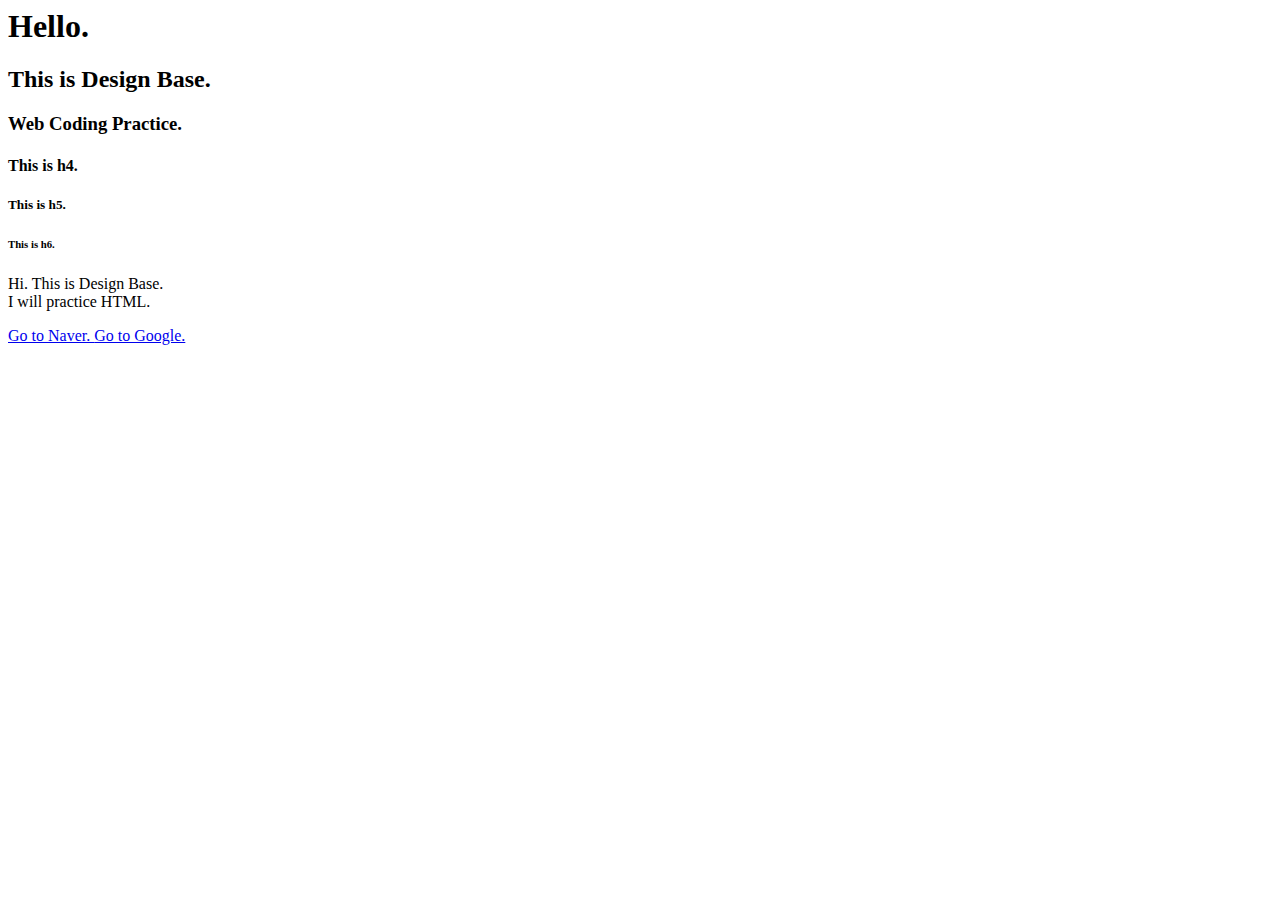
<file: index.html>
<html>
    <head>
        <meta charset="utf-8">
        <title>HTML - Grammar and Structures </title>
    </head>
    <body>
        <h1>Hello.</h1>
        <h2>This is Design Base.</h2>
        <h3>Web Coding Practice.</h3>
        <h4>This is h4.</h4>
        <h5>This is h5.</h5>
        <h6>This is h6.</h6>
        <p>Hi. This is Design Base.
            <br>I will practice HTML.</p>
            <a href="https://naver.com"> Go to Naver. </a>
            <a href="https://google.com" target="_blank"> 
                Go to Google.</a>
    </body>
</html>
</file>
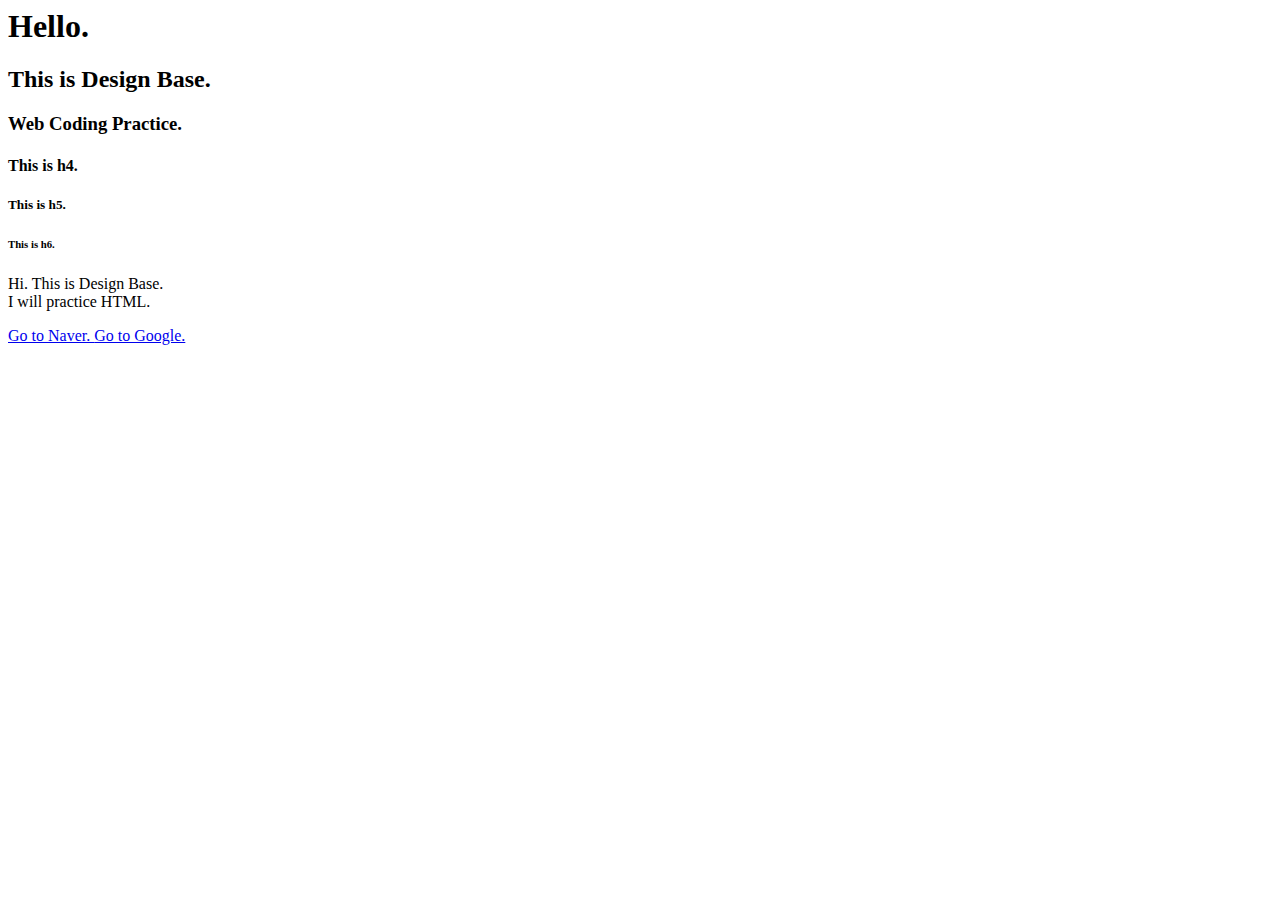
<file: 0. Start/index.html>
<html>
    <head>
        <meta charset="utf-8">
        <title>HTML - Grammar and Structures </title>
    </head>
    <body>
        <h1>Hello.</h1>
        <h2>This is Design Base.</h2>
        <h3>Web Coding Practice.</h3>
        <h4>This is h4.</h4>
        <h5>This is h5.</h5>
        <h6>This is h6.</h6>
        <p>Hi. This is Design Base.
            <br>I will practice HTML.</p>
            <a href="https://naver.com"> Go to Naver. </a>
            <a href="https://google.com" target="_blank"> 
                Go to Google.</a>
    </body>
</html>
</file>
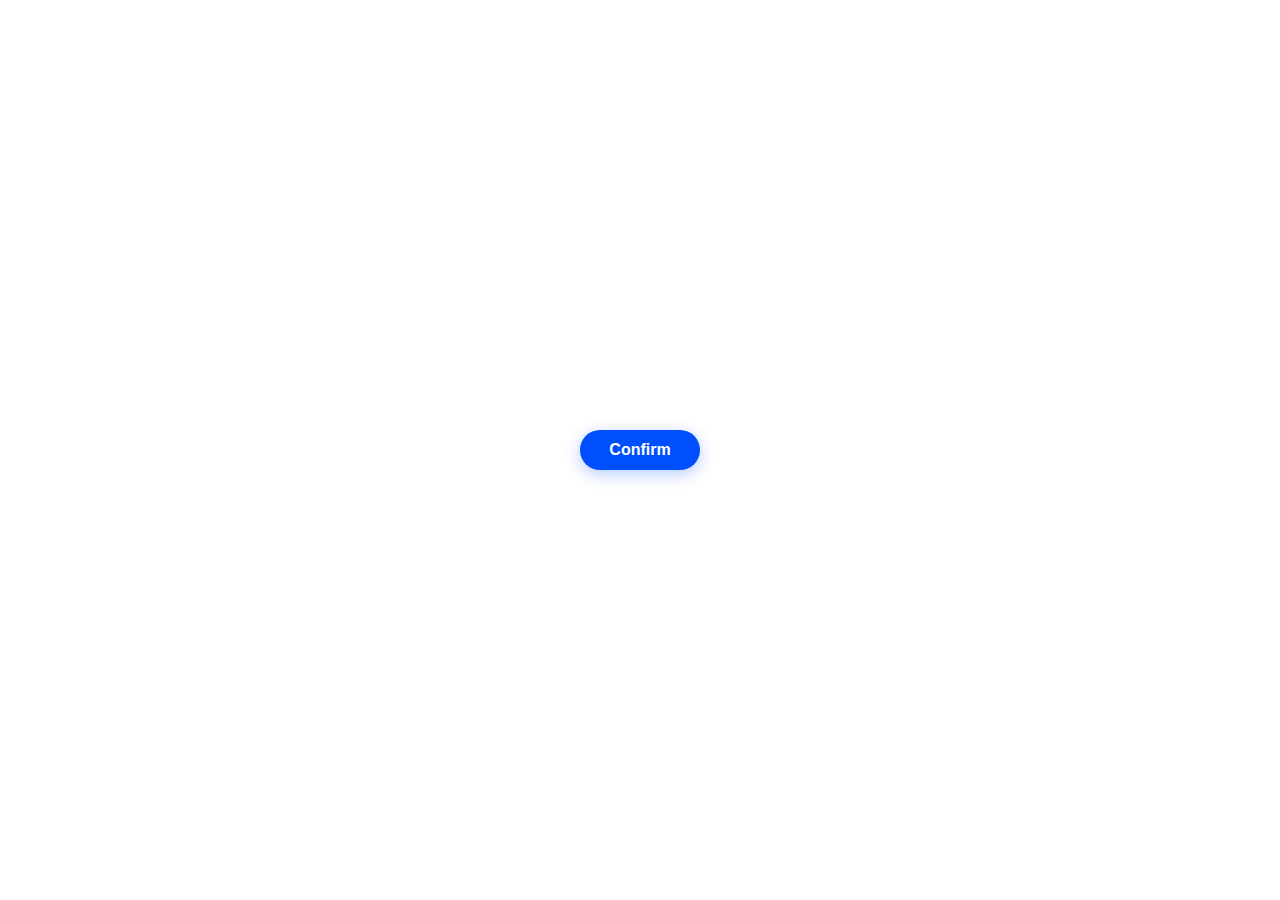
<file: 1. Button/index.html>
<html>
    <head>
        <meta charset="utf-8">
        <title>CSS button practice </title>
        <link rel="stylesheet" href="css/style.css">
    </head>
    <body>
        <button>Confirm</button>
    </body>
</html>
</file>
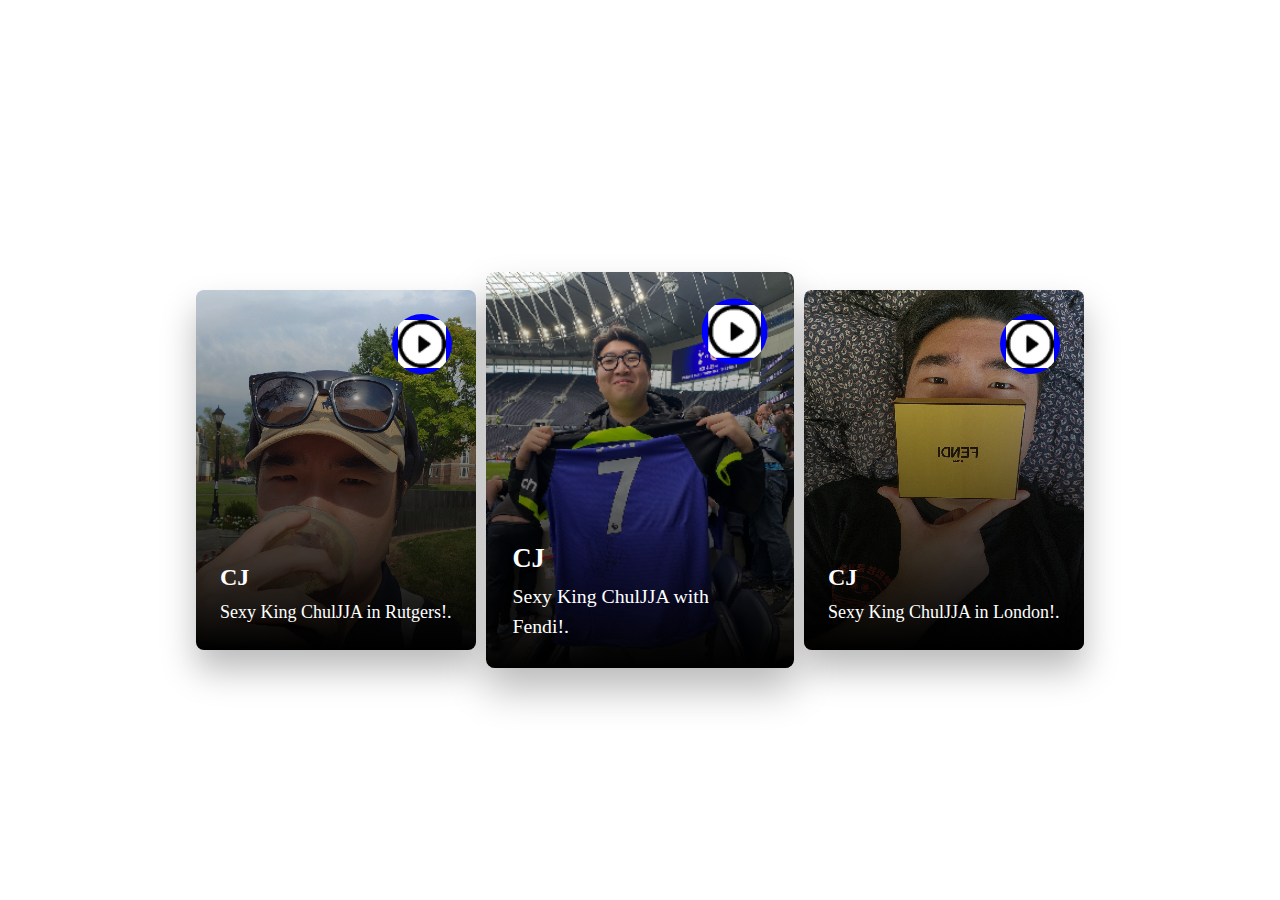
<file: 2. Card UI/index.html>
<!DOCTYPE html>
<html lang="en">
<head>
    <meta charset="UTF-8">
    <meta name="viewport" content="width=device-width, initial-scale=1.0">
    <title>Practice - Class & ID</title>
    <link rel="stylesheet" href="css/stylesheet.css">
</head>
<body>
    <div class="container">
        <div class="card-box">
            <div class="img-gradient"></div>
            <img src="img/SexyKingCJ.png" alt="SexyKingCJ">
            <div class="text-wrap">
                <h1>CJ</h1>
                <p>Sexy King ChulJJA in Rutgers!.</p>
            </div>
            <div class="play-btn"></div>
            <div>
    
            </div>
        </div>
    
        <div class="card-box" id="card-pick">
            <div class="img-gradient"></div>
            <img src="img/SexyKingCJ2.png" alt="SexyKingCJ2">
            <div class="text-wrap">
                <h1>CJ</h1>
                <p>Sexy King ChulJJA with Fendi!.</p>
            </div>
            <div class="play-btn"></div>
            <div>
    
            </div>
        </div>
    
        <div class="card-box">
            <div class="img-gradient"></div>
            <img src="img/SexyKingCJ3.png" alt="SexyKingCJ3">
            <div class="text-wrap">
                <h1>CJ</h1>
                <p>Sexy King ChulJJA in London!.</p>
            </div>
            <div class="play-btn"></div>
            <div>
    
            </div>
        </div>
    </div>
   
</body>
</html>
</file>
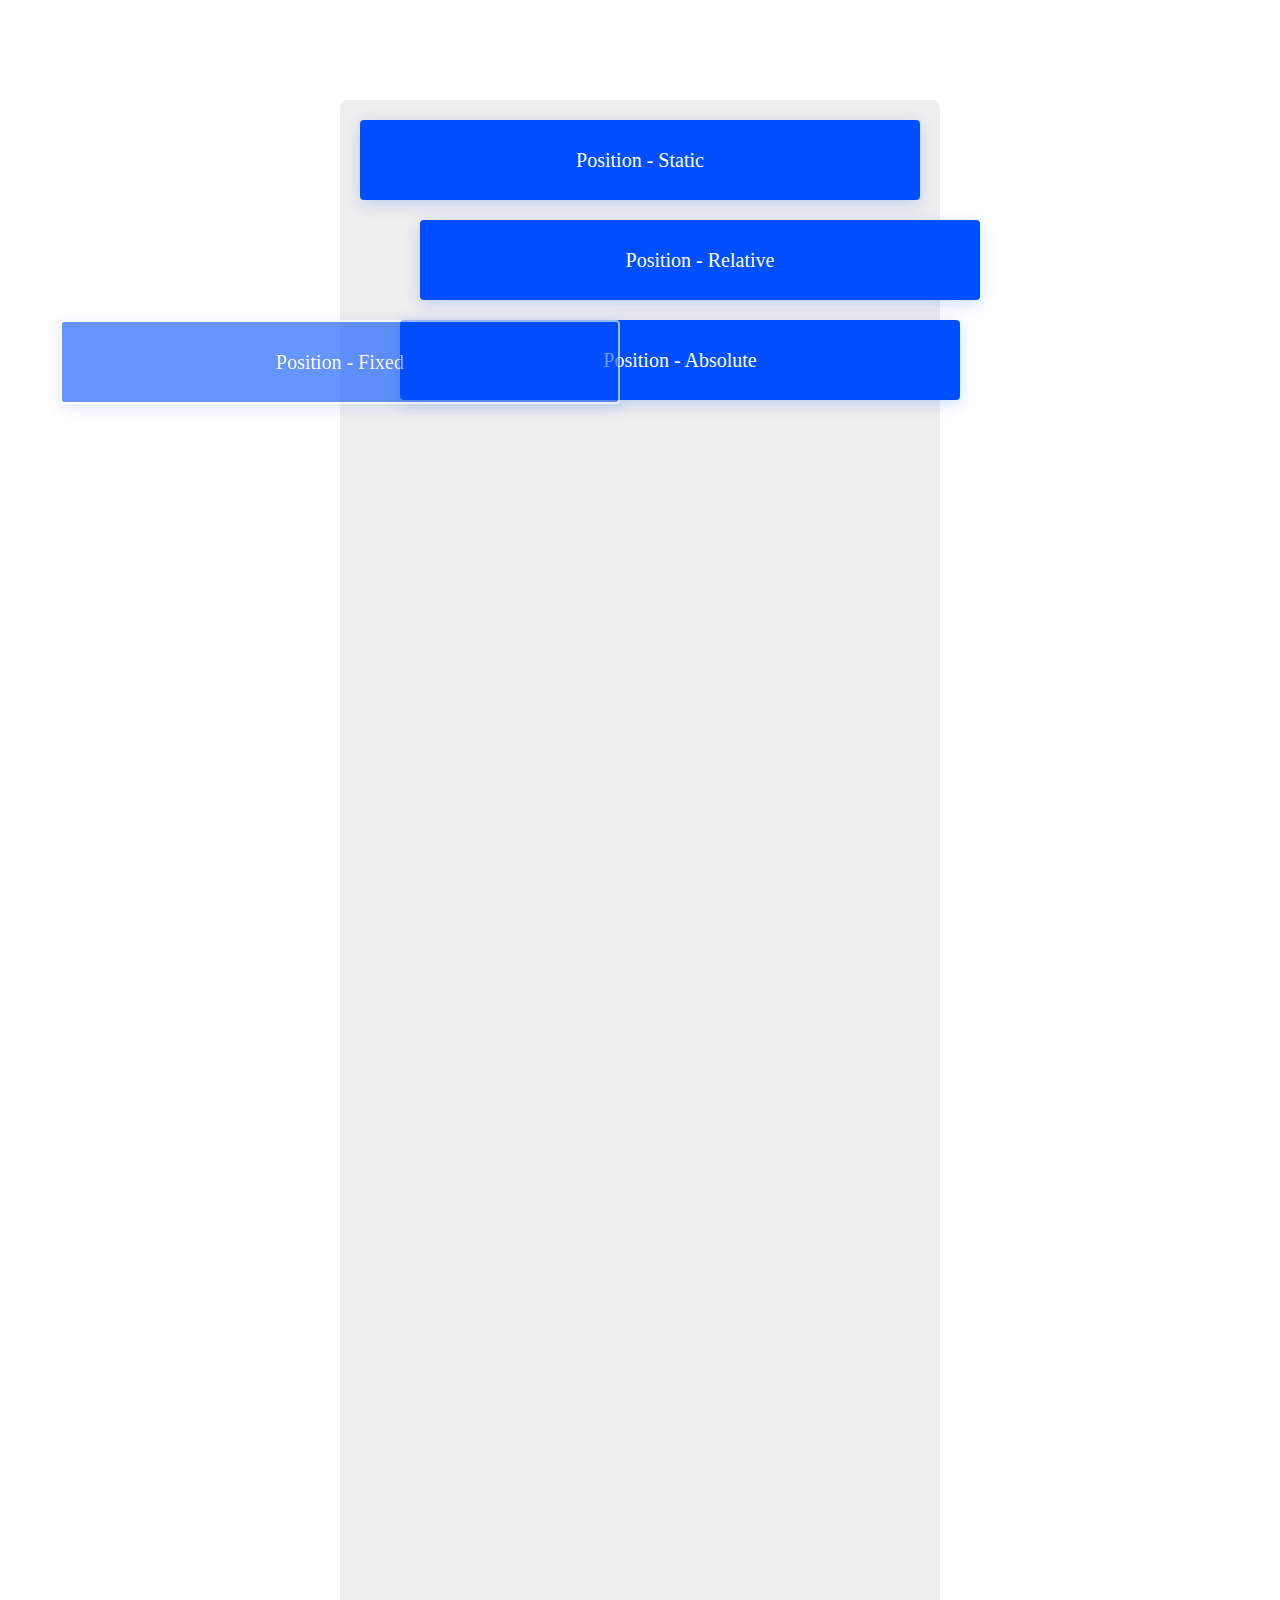
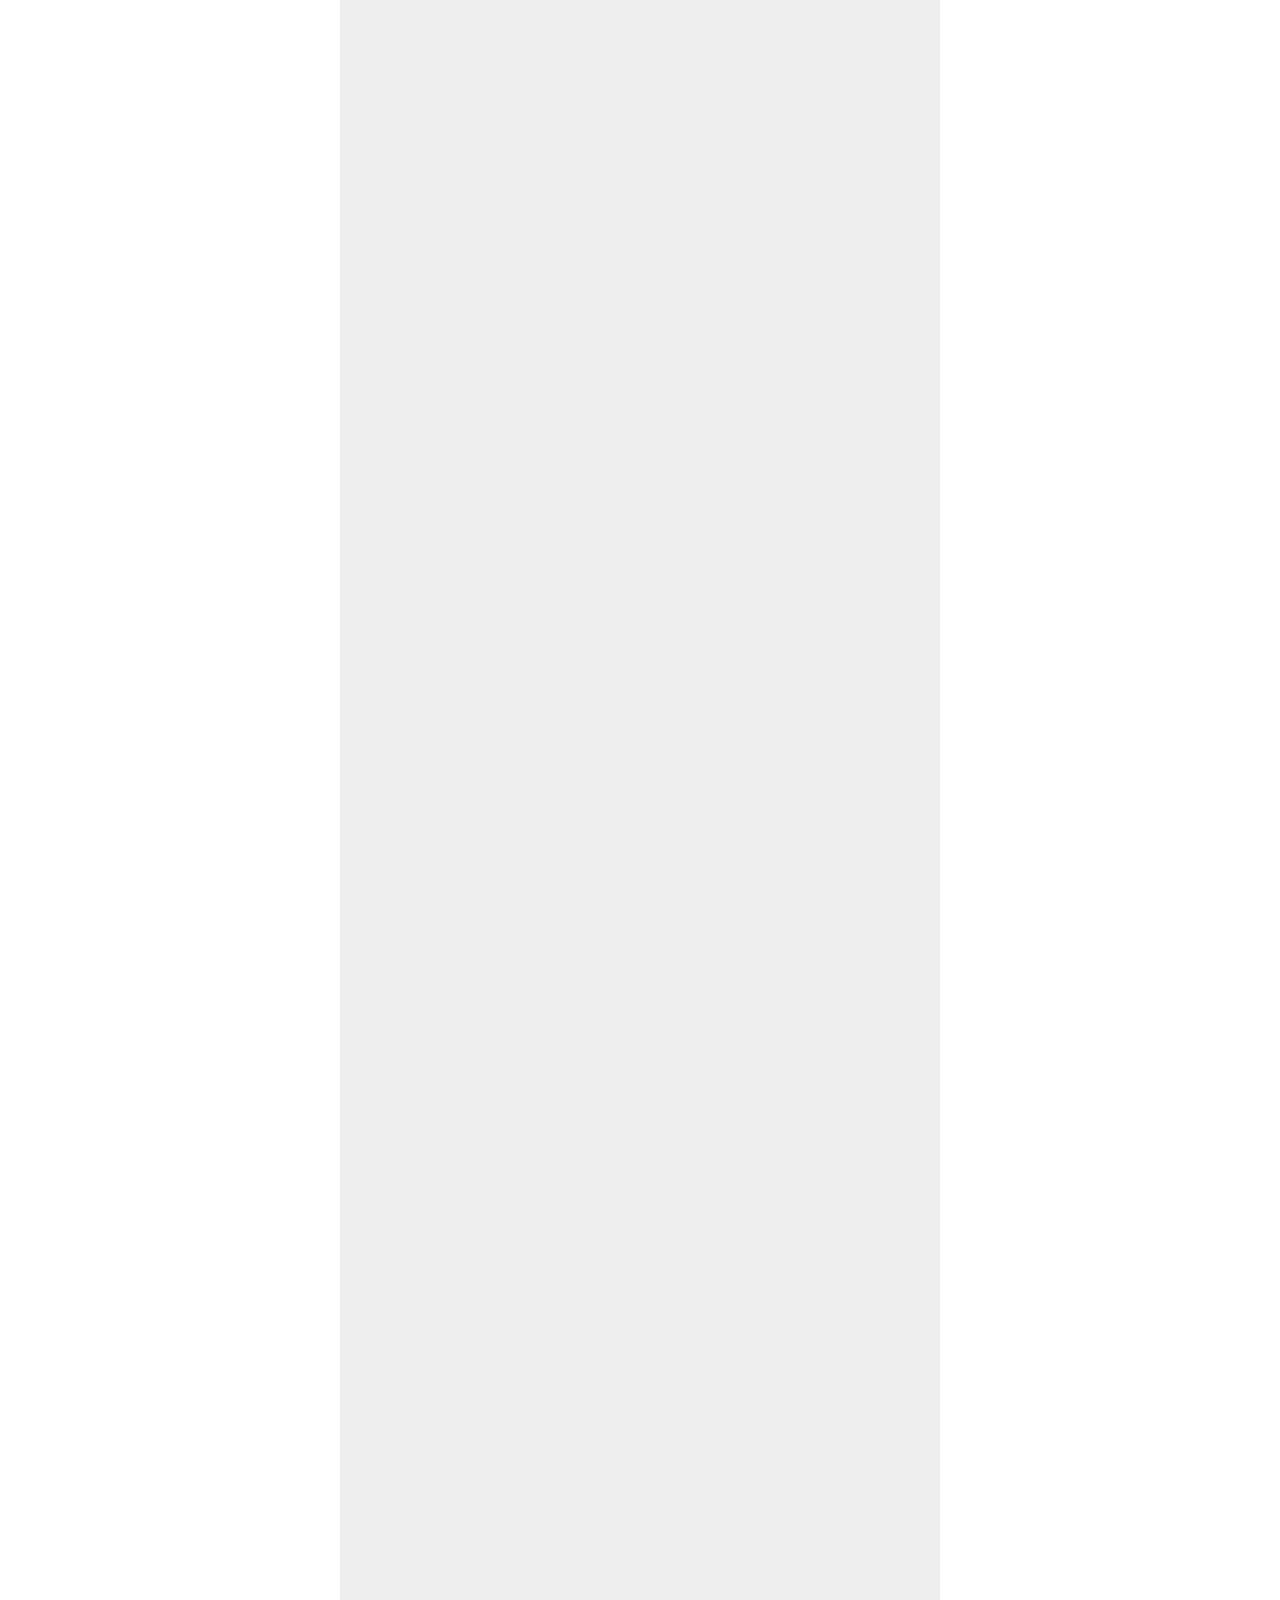
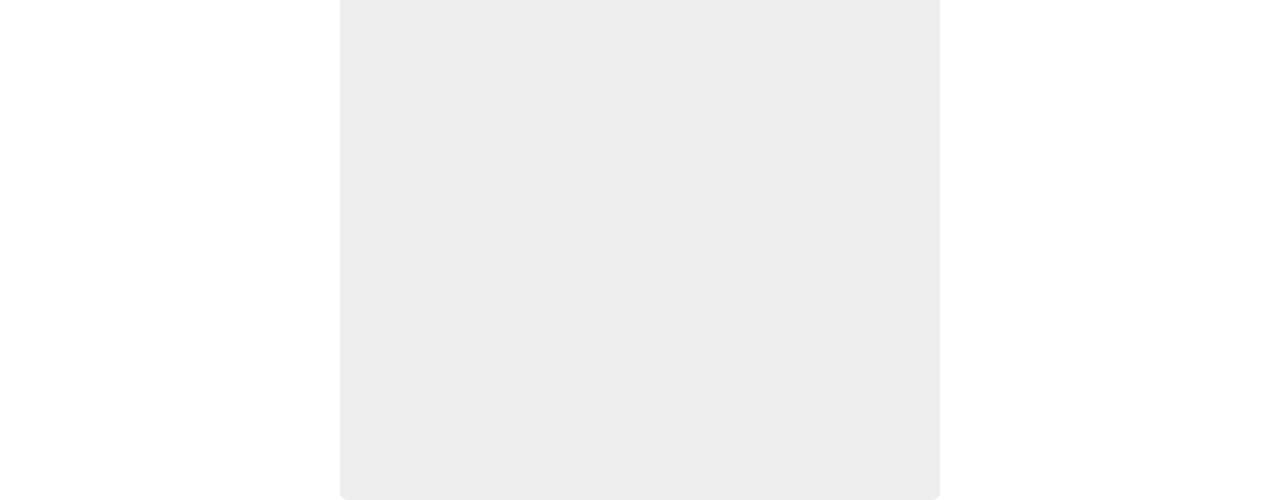
<file: 4. Positioning/index.html>
<!DOCTYPE html>
<html lang="en">
<head>
    <meta charset="UTF-8">
    <meta name="viewport" content="width=device-width, initial-scale=1.0">
    <title>Document</title>
    <link rel="stylesheet" href="css/style.css">
    <link rel="stylesheet" href="../reset.css">
</head>

<body>
    <div class="item-wrap">
        <div class="item static"> Position - Static </div>
        <div class="item relative"> Position - Relative </div>
        <div class="item absolute"> Position - Absolute </div>
        <div class="item fixed"> Position - Fixed </div>
    </div>
</body>
</html>
</file>
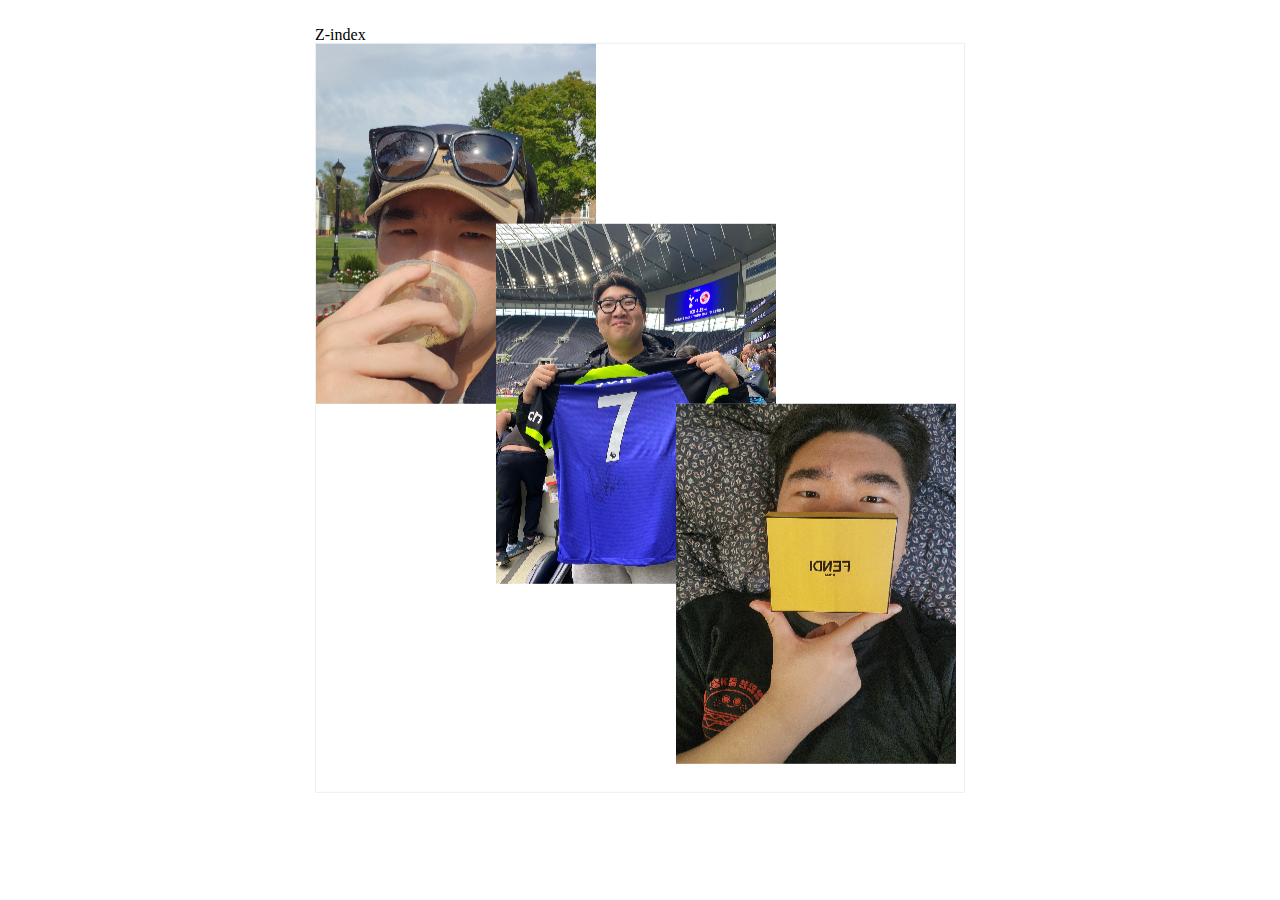
<file: 5. Z-index/index.html>
<!DOCTYPE html>
<html lang="en">

<head>
    <meta charset="UTF-8">
    <meta name="viewport" content="width=device-width, initial-scale=1.0">
    <title>Z-index</title>
    <link rel="stylesheet" href="../reset.css">
    <link rel="stylesheet" href="css/stylesheet.css">
</head>

<body>
    <div class="center">
        <h1>Z-index</h1>
        <div class="item-lists">
            <div class="item">
                <img src="img/SexyKingCJ.png" alt="">
            </div>
            <div class="item">
                <img src="img/SexyKingCJ2.png" alt="">
            </div>
            <div class="item">
                <img src="img/SexyKingCJ3.png" alt="">
            </div>
        </div>
    </div>
</body>

</html>
</file>
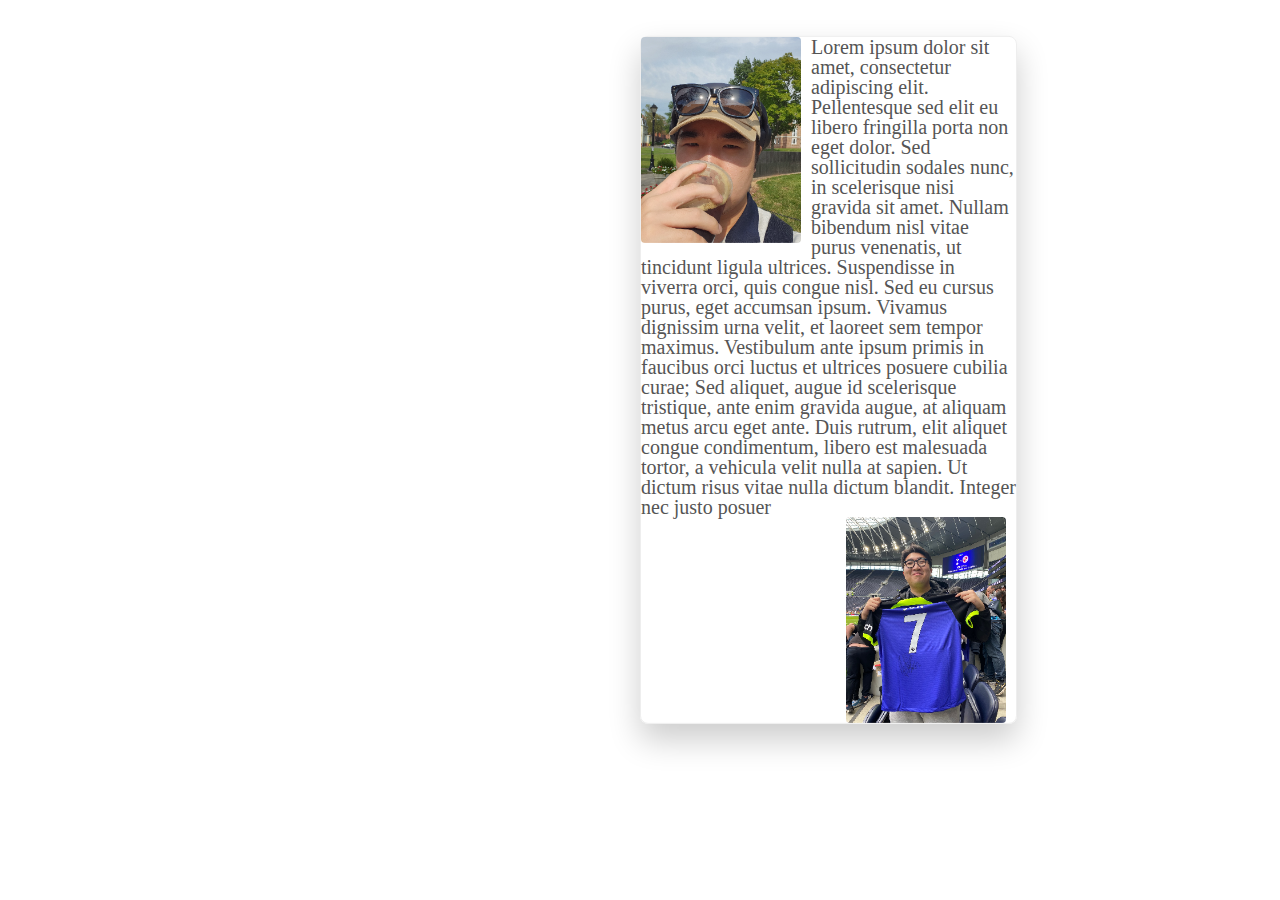
<file: 6. Float/index.html>
<!DOCTYPE html>
<html lang="en">
<head>
    <meta charset="UTF-8">
    <meta name="viewport" content="width=device-width, initial-scale=1.0">
    <link rel="stylesheet" href="css/stylesheet.css">
    <link rel="stylesheet" href="../reset.css">
    <title>Float</title>
</head>
<body>
    <div class="center">
        <div class="item-lists">
            <div class="item">
                <img src="img/SexyKingCJ.png" alt="" class= "float-left">
                <p>
                    Lorem ipsum dolor sit amet, consectetur adipiscing elit. Pellentesque sed elit eu libero fringilla porta non eget dolor. 
                    Sed sollicitudin sodales nunc, in scelerisque nisi gravida sit amet. Nullam bibendum nisl vitae purus venenatis, 
                    ut tincidunt ligula ultrices. Suspendisse in viverra orci, quis congue nisl. Sed eu cursus purus, eget accumsan ipsum. 
                    Vivamus dignissim urna velit, et laoreet sem tempor maximus. Vestibulum ante ipsum primis in faucibus orci luctus et 
                    ultrices posuere cubilia curae; Sed aliquet, augue id scelerisque tristique, ante enim gravida augue, at aliquam metus 
                    arcu eget ante. Duis rutrum, elit aliquet congue condimentum, libero est malesuada tortor, a vehicula velit nulla at 
                    sapien. Ut dictum risus vitae nulla dictum blandit. Integer nec justo posuer
                </p>
                <img src="img/SexyKingCJ2.png" alt="" class="float-right">
                <div class="clear"></div>
            </div>
        </div>
    </div>
</body>
</html>
</file>
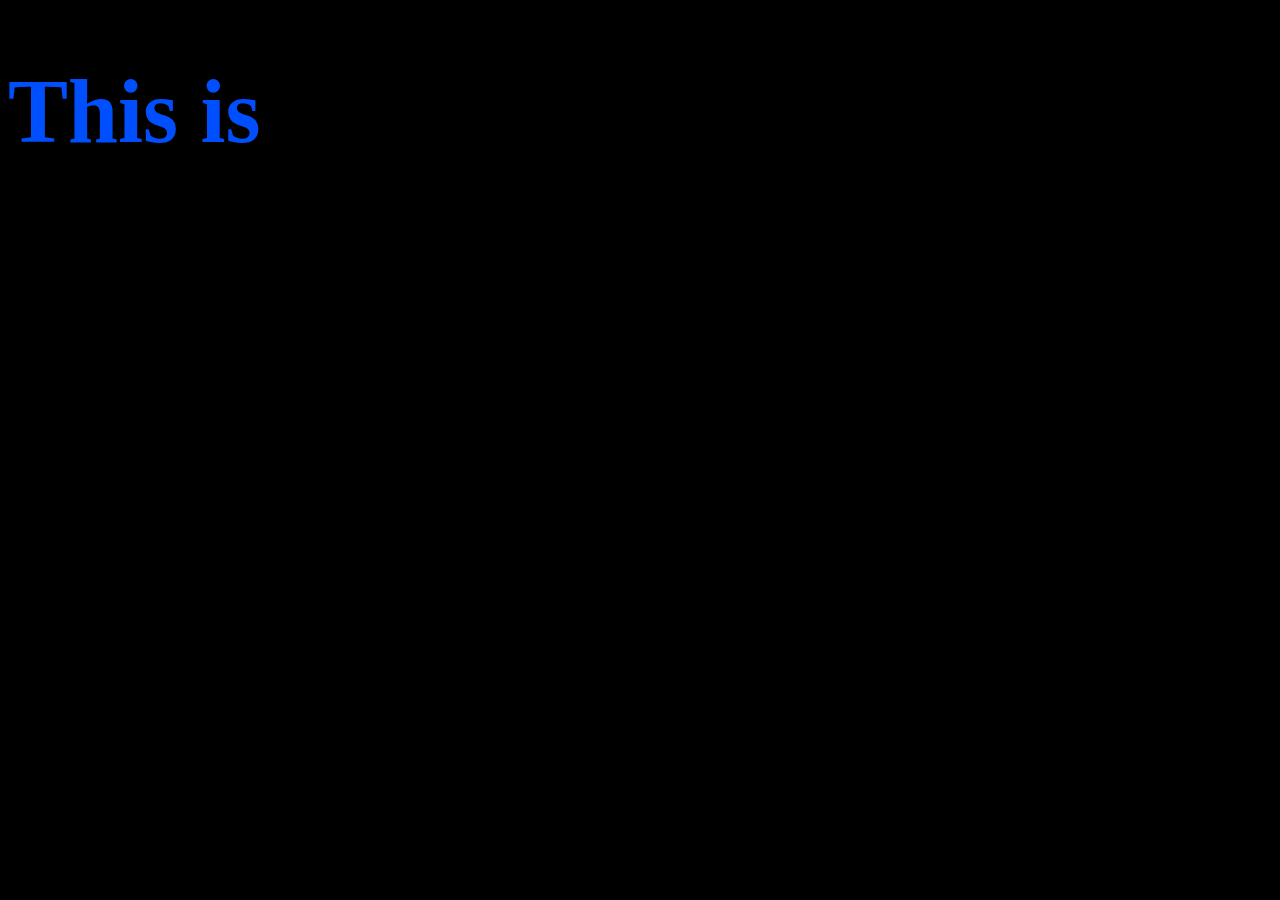
<file: 0. Start/css-1.html>
<!DOCTYPE html>
<html>
    <head>
        <meta charset="utf-8">
        <title>css Grammar</title>
        <link rel="stylesheet" href="css/style.css">

    </head>
    <body>
        <h1 style="font-size: 90px; color:#004fff;"> This is</h1>
        <h1>Title</h1>
    </body>
</html>
</file>
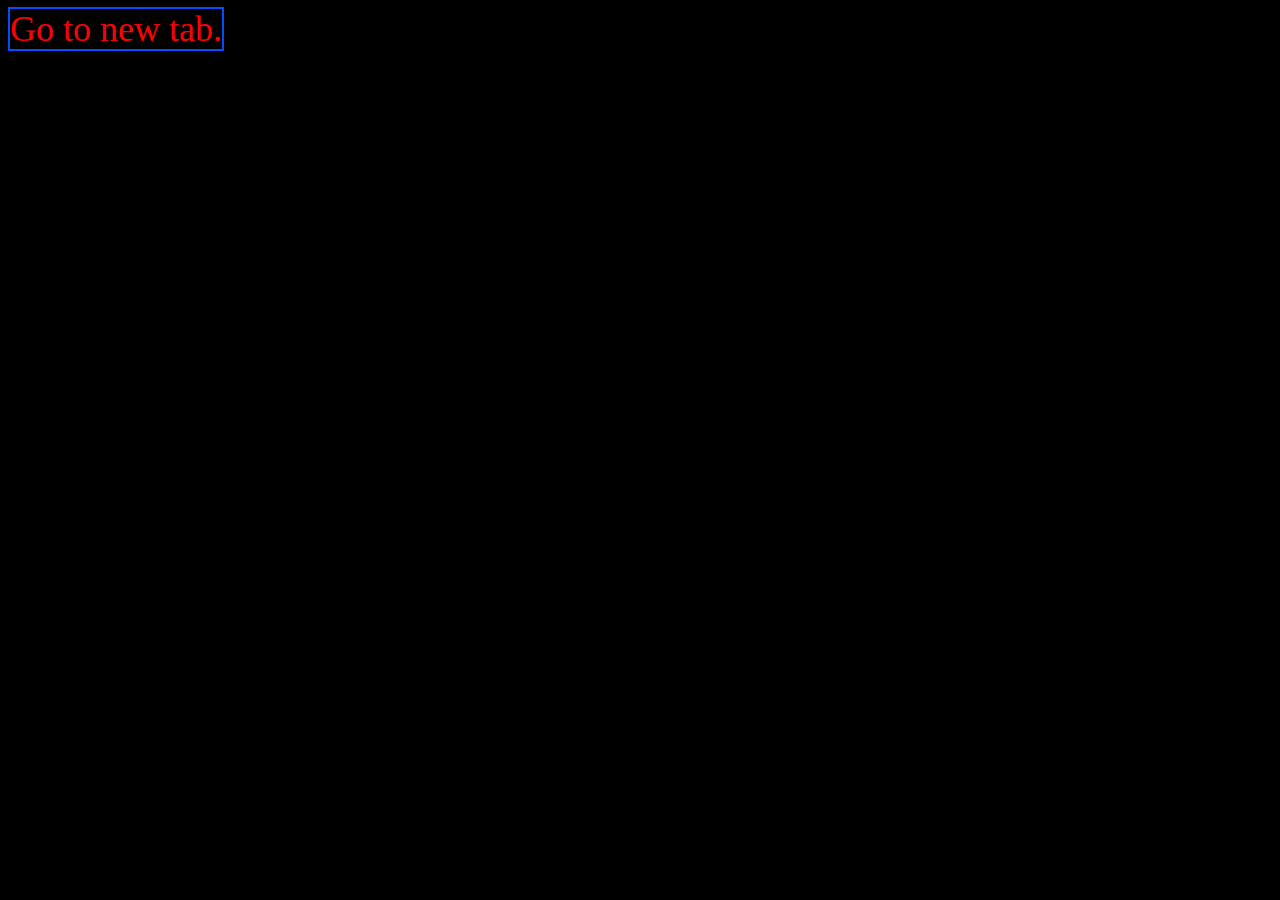
<file: 0. Start/css-2.html>
<!DOCTYPE html>
<html>
    <head>
        <meta charset="utf-8">
        <title>CSS Grammar</title>
        <link rel="stylesheet" href="css/style.css">

        <style>
            a{

                font-size: 36px;
                color: #004fff;
                text-decoration: none;
                border: 2px solid #004fff;
            }
        </style>
    </head>
    <body>
        <a style="color:red;" href="https://www.google.com" target="_blank">
        Go to new tab.</a>
    </body>
</html>
</file>
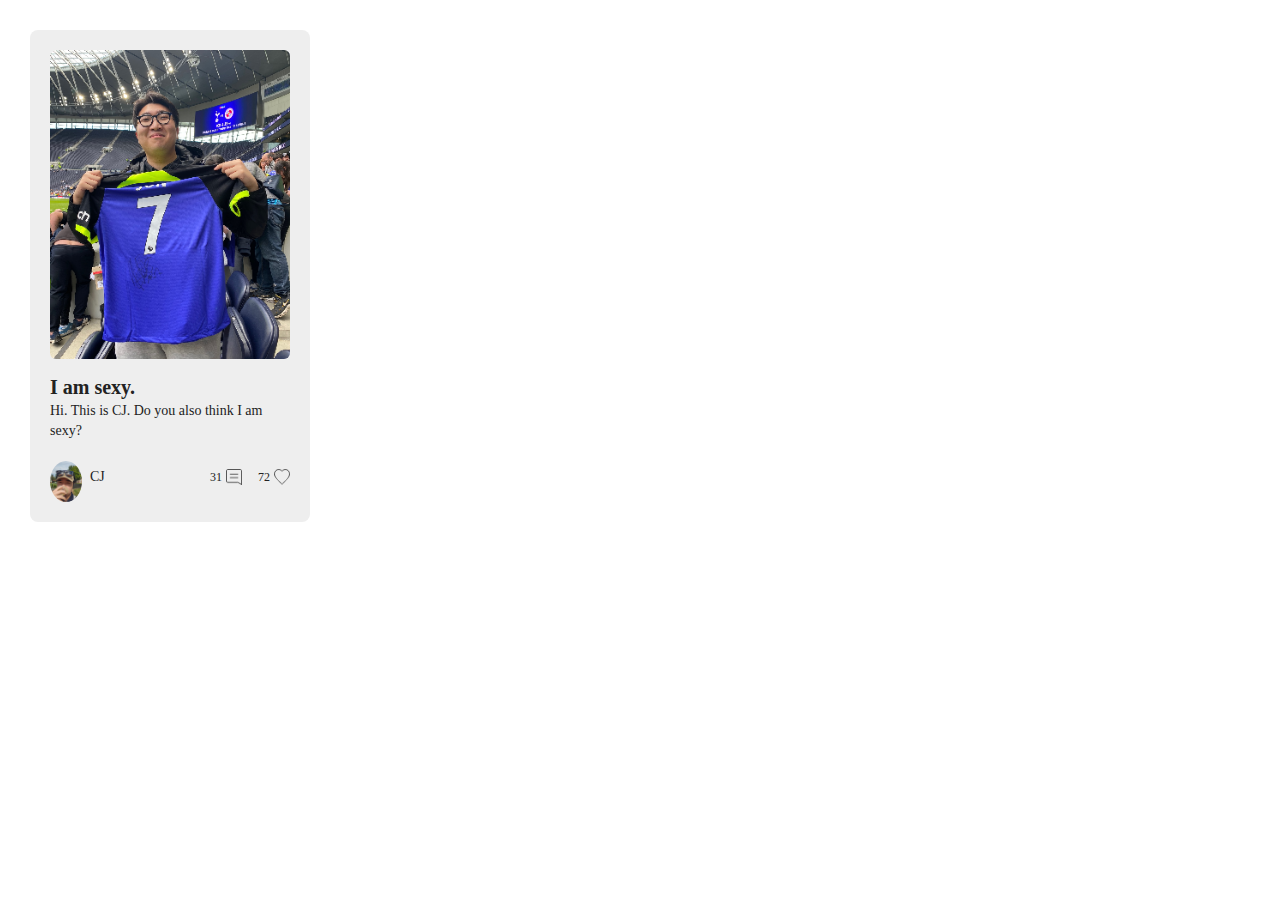
<file: 3. Box/card.html>
<!DOCTYPE html>
<html lang="en">
<head>
    <meta charset="UTF-8">
    <meta name="viewport" content="width=device-width, initial-scale=1.0">
    <link rel="stylesheet" href="../reset.css">
    <link rel="stylesheet" href="css/card.css">
    <title>Box model practice</title>
</head>
<body>
    <div class="card">
        <img src="img/SexyKingCJ2.png" alt="">
        <h1> I am sexy. </h1>
        <p> Hi. This is CJ. Do you also think I am sexy? </p>
        
        <div class="card-info">
            <div class="user-wrap">
                <img src="img/SexyKingCJ.png" alt="">
                <span class = "user-name"> CJ </span>
            </div>
            <div class="icons">
                <div class="chat">
                    <span>31</span>
                    <img class = "icon" src="img/ic-chat.png" alt="">
                </div>
                <div class="favorite">
                    <span>72</span>
                    <img class = "icon" src="img/ic-favorite.png" alt="">
                </div>
            </div>
        </div>
    </div>
</body>
</html>
</file>
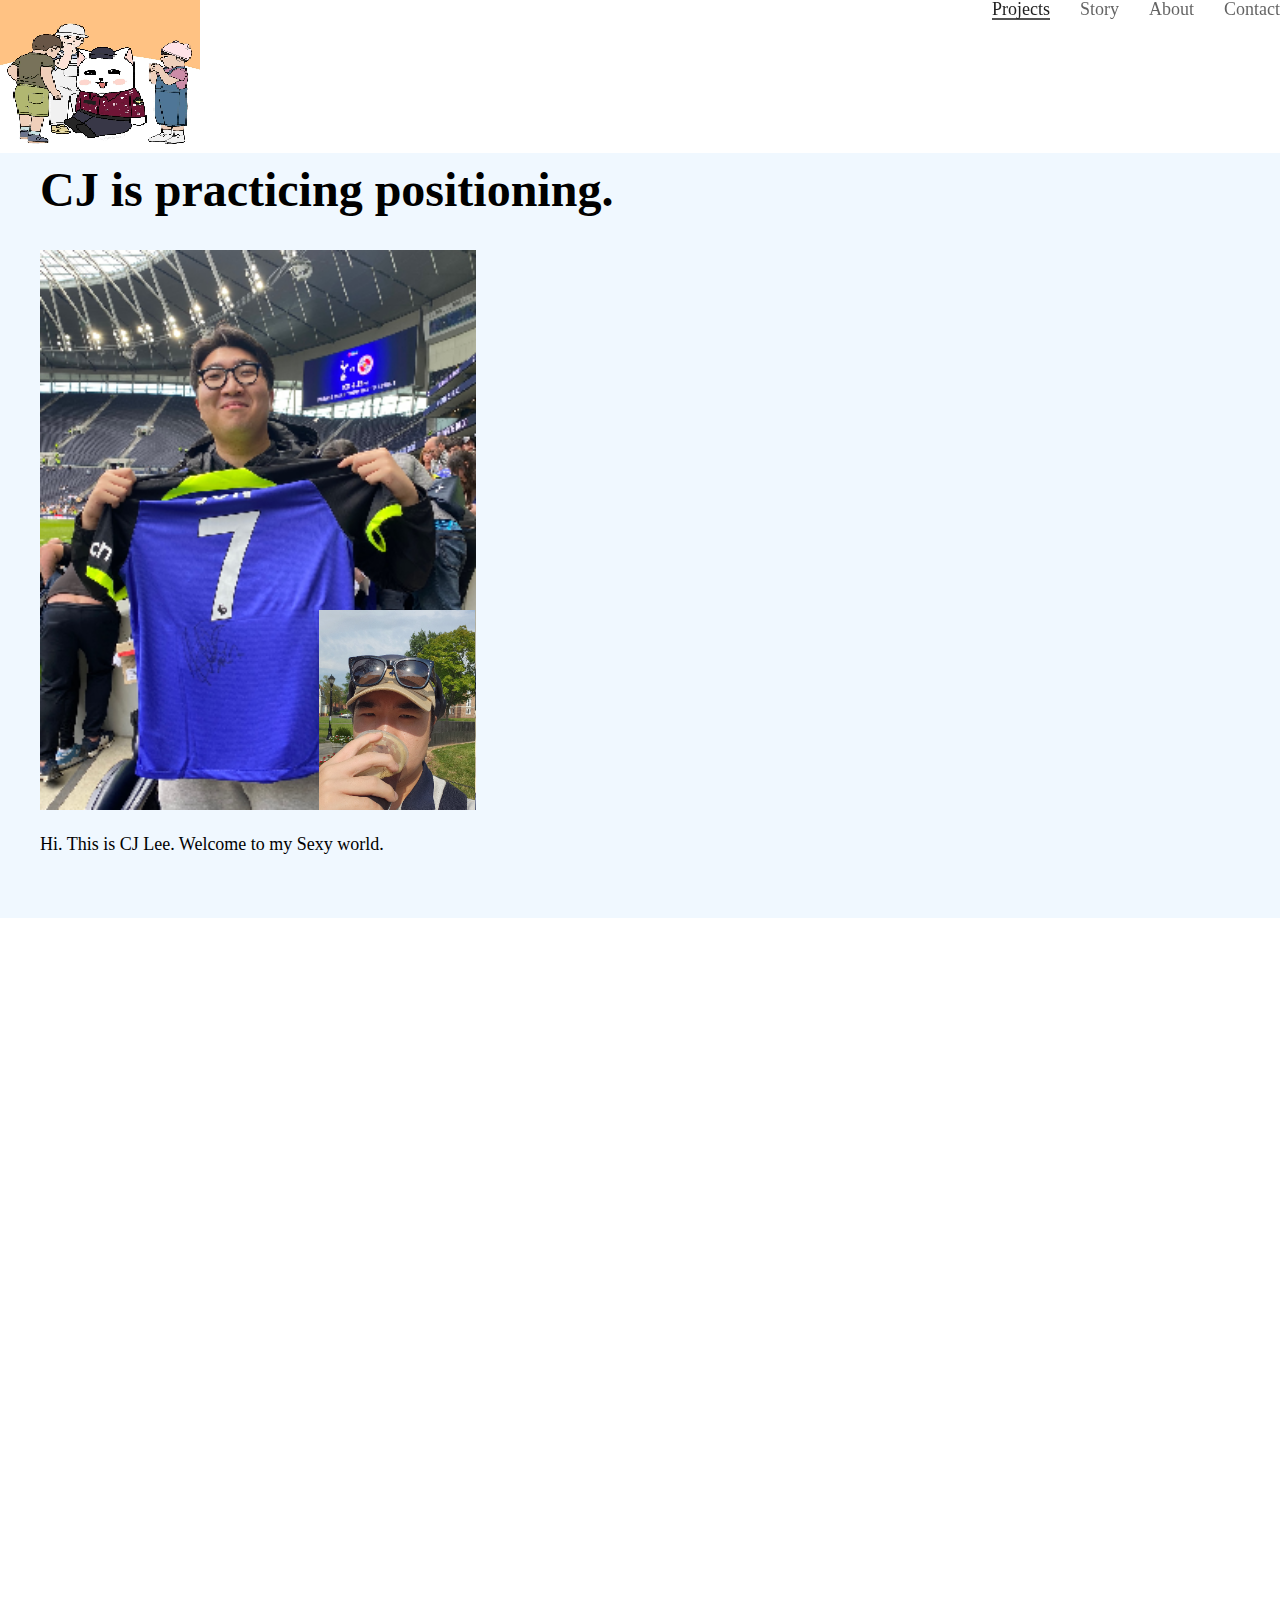
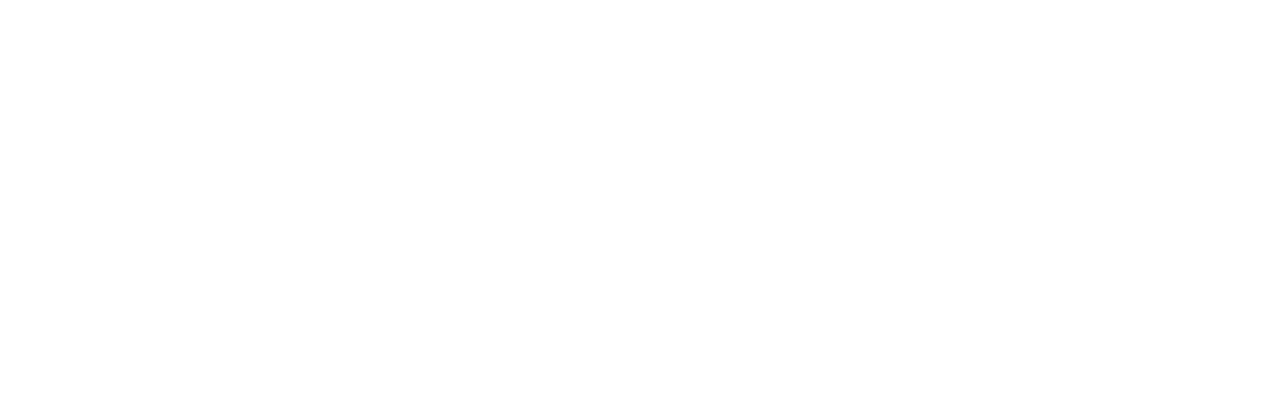
<file: 4. Positioning/positioning.html>
<!DOCTYPE html>
<html lang="en">
<head>
    <meta charset="UTF-8">
    <meta name="viewport" content="width=device-width, initial-scale=1.0">
    <title>Practicing positioning </title>
    <link rel="stylesheet" href="css/positioning.css">
    <link rel="stylesheet" href="../reset.css">
</head>
<body>
    <header>
        <a href="#"><img src="img/LogoCJ.png" alt="" class="logo"></a>
        <nav>
            <ul>
                <li class="active"><a href="#">Projects</a></li>
                <li><a href="#">Story</a></li>
                <li><a href="#">About</a></li>
                <li><a href="#">Contact</a></li>
            </ul>
        </nav>
    </header>

    <main>
        <div class="container">
            <h1> CJ is practicing positioning. </h1>
            <div class="img-wrap">
                <img src="img/SexyKingCJ2.png" alt="" class="img-1">
                <img src="img/SexyKingCJ.png" alt="" class="img-2">
            </div>
            <p>
                Hi. This is CJ Lee. Welcome to my Sexy world.
            </p>
        </div>
    </main>
</body>
</html>
</file>
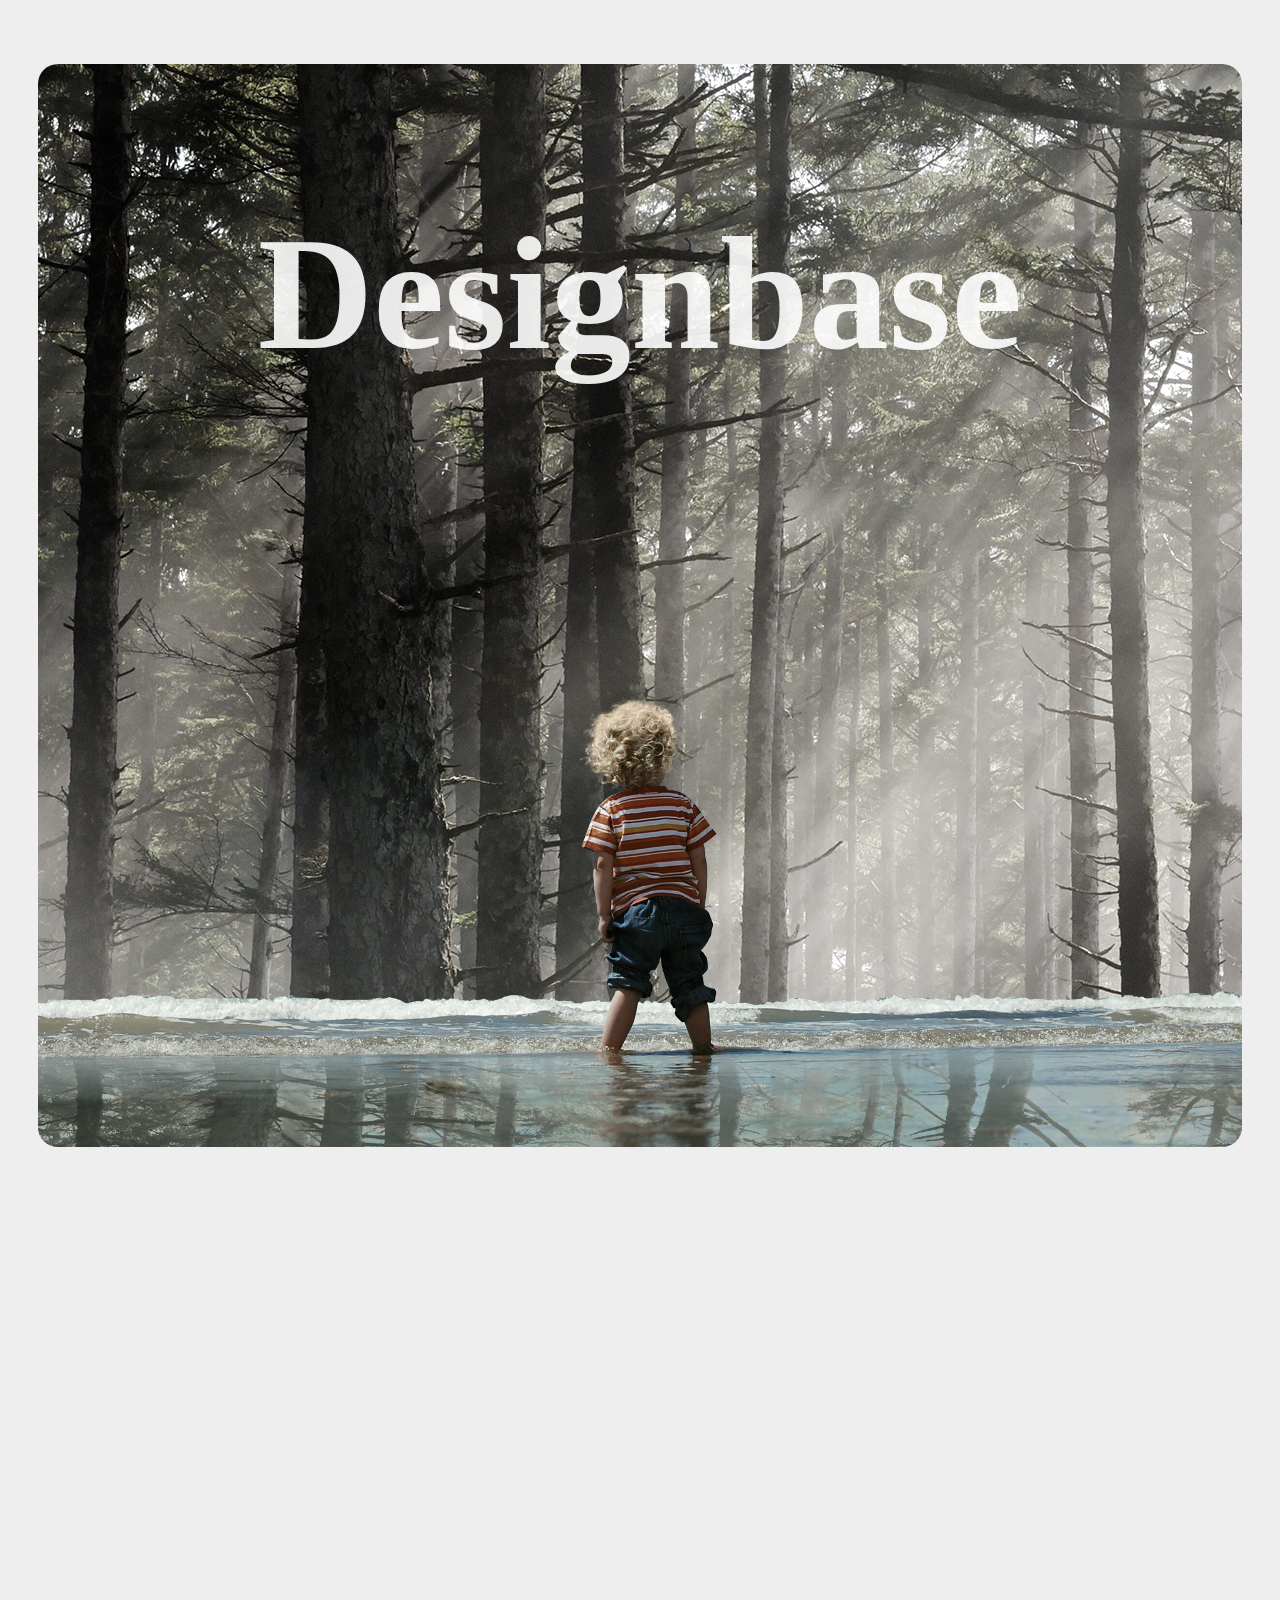
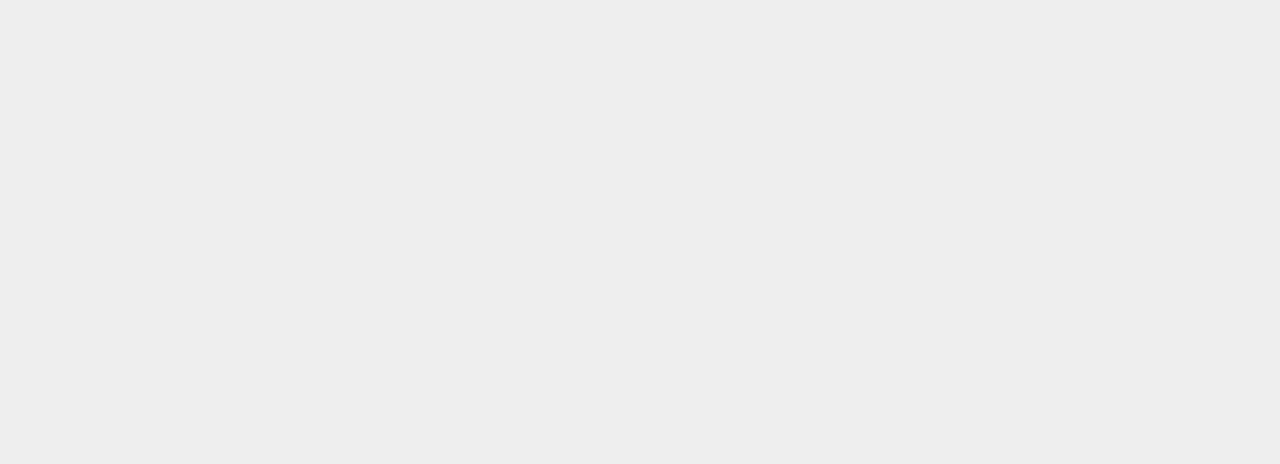
<file: 5. Z-index/parallrax.html>
<!DOCTYPE html>
<html lang="en">

<head>
    <meta charset="UTF-8">
    <meta name="viewport" content="width=device-width, initial-scale=1.0">
    <title>z-index practice</title>
    <link rel="stylesheet" href="../reset.css">
    <link rel="stylesheet" href="css/parallax.css">
</head>

<body>
    <div class="bg-container">
        <img id = "bg" src="img/bg1.png" alt="">
        <p id="text">Designbase</p>
        <img id="image"src="img/bg2.png" alt="">
    </div>
</body>
</html>
</file>
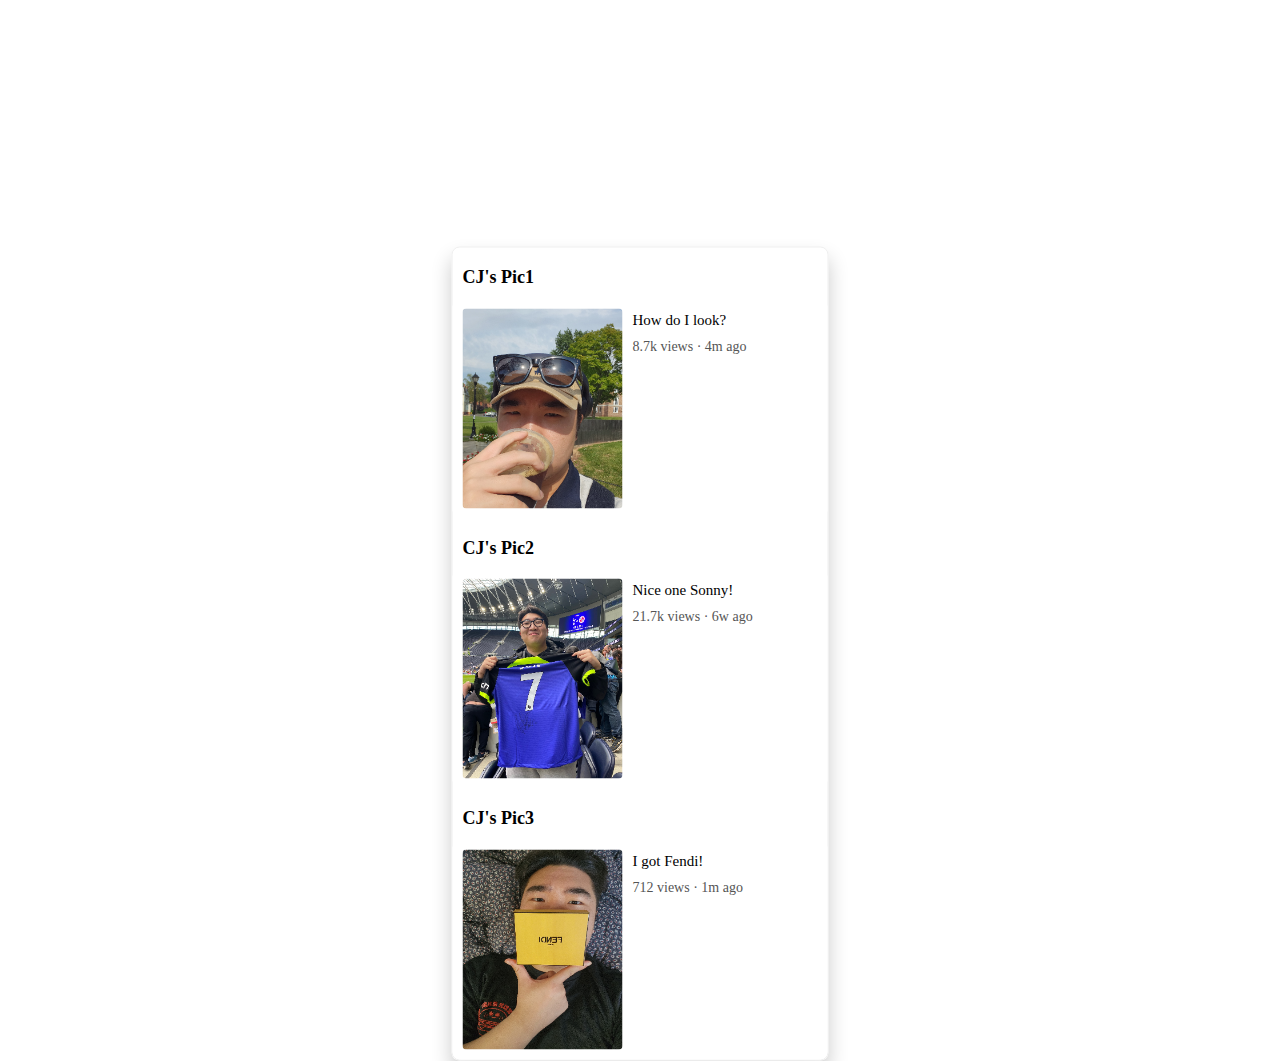
<file: 6. Float/float.html>
<!DOCTYPE html>
<html lang="en">
<head>
    <meta charset="UTF-8">
    <meta name="viewport" content="width=device-width, initial-scale=1.0">
    <title>Float Practice</title>
    <link rel="stylesheet" href="css/float.css">
    <link rel="stylesheet" href="../normailize.css">
</head>
<body>
    <div class="center">
        <div class="item-lists">
            <h1> CJ's Pic1 </h1>
            <div class="item">
                <img src="img/SexyKingCJ.png" alt="">
                <h1> How do I look? </h1>
                <p> 8.7k views · 4m ago</p>
                <div class="clear"></div>
            </div>
            <h1> CJ's Pic2 </h1>
            <div class="item">
                <img src="img/SexyKingCJ2.png" alt="">
                <h1> Nice one Sonny! </h1>
                <p> 21.7k views · 6w ago</p>
                <div class="clear"></div>
            </div>
            <h1> CJ's Pic3 </h1>
            <div class="item">
                <img src="img/SexyKingCJ3.png" alt="">
                <h1> I got Fendi! </h1>
                <p> 712 views · 1m ago</p>
                <div class="clear"></div>
            </div>
        </div>
    </div>
</body>
</html>
</file>
<file: 1. Button/css/style.css>
button{
    width: 120px;
    height: 40px;
    background-color: #004fff;
    border: none;
    color: white;
    box-shadow: 0 4px 16px rgba(0, 79, 255, 0.3);
    font-size: 16px;
    font-weight: bold;
    border-radius: 20px;
    position: absolute;
    top:50%;
    left:50%;
    transform: translate(-50%, -50%);
    transition: 0.3s;
}

button:focus{
    outline: 0;
}
button:hover{
    background-color: rgba(0, 79, 255, 0.9);
    cursor: pointer;
    box-shadow: 0 2px 4px rgba(0, 79, 255, 0.6);
}
</file>
<file: 2. Card UI/css/stylesheet.css>
.container{
    text-align: center;
    margin-top: 280px;
}

#card-pick{
    transform: scale(1.1);
}
.card-box{
    position: relative;
    border-radius: 8px;
    overflow: hidden;
    display: inline-block;
    margin: 10px;
    width: 100%;
    max-width: 280px;
    height: 360px;
    box-shadow: 0 20px 35px rgba(0,0,0,0.27);
}

.card-box:hover{
    transform: scale(0.95);
    transition: 0.5s;
}

.img-gradient{
    position: absolute;
    left:0;
    top:0;
    width: 100%;
    height: 100%;
    background: linear-gradient(rgba(0,0,0,0), rgba(0,0,0,1));
    z-index: 1;
}

.text-wrap{
    position: absolute;
    bottom: 0;
    padding: 24px;
    z-index: 2;
    text-align: left;
}

.text-wrap h1{
    color: #fff;
    font-size: 24px;
    margin-bottom: 8px;
    font-weight: bold;
}

.text-wrap p{
    color: #fff;
    font-size: 18px;
    line-height: 1.5;
    margin: 0;
}

.play-btn{
    width: 60px;
    height: 60px;
    position: absolute;
    right: 24px;
    top: 24px;;
    background: blue url(../img/playbtn.png) no-repeat center;
    background-size: 48px;
    border-radius: 50%;
    z-index: 2;
}
</file>
<file: 4. Positioning/css/style.css>
*{
    box-sizing: border-box;
}

.item-wrap{
    position: relative;
    background: #eee;
    width: 600px;
    height: 3600px;
    border-radius: 8px;
    padding: 20px;
    margin: auto;
    margin-top: 100px;
}

.item{
    margin-bottom: 20px;
    padding: 30px 10px;
    width: 560px;
    font-size: 20px;
    border: none;
    text-align: center;
    border-radius: 4px;
    color: #fff;
    background: #004fff;
    box-shadow: 0 4px 16px rgba(0, 79, 255, 0.2);
    transition: 0.3s;
}
.item:hover{
    box-shadow: 0 6px 32px rgba(0, 79, 255, 0.7);
}

.static{
    position: static;
    left: 60px;
}
.relative{
    position: relative;
    left: 60px;
}
.absolute{
    position: absolute;
    left: 60px;
}
.fixed{
    position: fixed;
    left: 60px;
    z-index: 1;
    opacity: 0.6;
    border: 2px solid #fff;
}
</file>
<file: 5. Z-index/css/stylesheet.css>
*{
    box-sizing: border-box;
}

.center{
    position: absolute;
    left: 50%;
    top: 20%;
    width: auto;
    transform: translate(-50%, -20%);
}
.item-lists{
    position: relative;
    width: 650px;
    height: 750px;
    padding: 20px;
    border: 1px solid #eee;
}

.item{
    position: absolute;
    background: #fff;
}

.item:nth-child(1){
    top: 0;
    left: 0;
    z-index: 0;
}
.item:nth-child(2){
    top: 180px;
    left: 180px;
    z-index: 1;
}
.item:nth-child(3){
    top: 360px;
    left: 360px;
    z-index: 2;
}
</file>
<file: 6. Float/css/stylesheet.css>
.center{
    position: absolute;
    left: 50%;
    right: 50%;
    width: auto;
    transform: translate(-50%, 5%);
}

.item-lists{
    width: 375px;
    position: relative;
    border: 1px solid #eee;
    border-radius: 8px;
    box-shadow: 0 16px 32px rgba(0, 0, 0, 0.2);
    margin-bottom: 30px;
}
.item p{
    margin: 0;
    font-size: 20px;
    color: #555;
}

.clear{
    clear: both;
}

.item img{
    float: none;
    width: 160px;
    margin-right: 10px;
    border-radius: 4px;
}

.item .float-left{
    float: left;
}
.item .float-right{
    float: right;
}
</file>
<file: 0. Start/css/style.css>
body{
    background-color: black;
}

a{
    color: white;
}
</file>
<file: 3. Box/css/card.css>
*{
    box-sizing: border-box;
    /* border: 1px solid red!important; */
}

.card{
    display: inline-block;
    padding: 20px;
    color: #222;
    width: 280px;
    font-size: 24px;
    text-align: left;
    border-radius: 8px;
    background: #eee;
    transition: 1s;
    margin: 30px;
}

.card > img{
    width: 100%;
    border-radius: 6px;
}

.card h1{
    font-size: 20px;
    line-height: 28px;
    font-weight: bold;
    margin-top: 10px;
    margin-bottom: 10p;
}

.card p{
    font-size: 14px;
    line-height: 20px;
    margin-bottom: 20px;
}

.card-info{
    display: flex;
    flex-direction: row;
    flex-wrap: wrap;
    justify-content: space-between;
}

.user-wrap img{
    position: relative;
    display: block;
    float: left;
    width: 32px;
    border-radius: 50%;
    margin-right: 8px;
}

.user-name{
    font-size: 14px;
}

.icons{
    margin-top: 4px;
}
.chat, .favorite{
    display: inline-block;
}
.chat{
    margin-right: 10px;
}
.icon{
    width: 16px;
    height: 16px;
    margin-left: 4px;
    display: block;
    float: right;
}

.chat span, .favorite span{
    display: block;
    float:left;
    font-size: 12px;
    line-height: 16px;
}
</file>
<file: 4. Positioning/css/positioning.css>
*{
    box-sizing: border-box;
}

header{
    position: fixed;
    background-color: #fff;
    width: 100%;
    padding: 30px;
    z-index: 9999;
}

.logo{
    display: inline-block;
}

nav{
    float: right;
}
nav ul{
    font-size: 0;
}
nav li{
    font-size: 18px;
    display: inline-block;
    margin-left: 30px;
    opacity: 0.7;
}
nav li a{
    color: #222;
    text-decoration: none;
}
li.active{
    opacity: 1;
    border-bottom: 2px solid #545454;
}

main{
    padding: 100px 0;
    height: 2000px;
}

.container{
    max-width: 1280px;
    width: 100%;
    padding: 60px 40px;
    margin: auto;
    position: relative;
    background-color: aliceblue;
}

.img-wrap{
    position: relative;
}
.container img{
    display: block;
    width: auto;
}
.img-1{
    width: 990px;
    height: 560px;
}
.img-2{
    width: 280px;
    height: 200px;
    position: absolute;
    right: 765px;
    bottom: 0;
}

.container h1{
    font-size: 48px;
    line-height: 60px;
    font-weight: bold;
    margin-bottom: 30px;
}

.container p{
    font-size: 18px;
    line-height: 28px;
    margin-top: 20px;
}
</file>
<file: 5. Z-index/css/parallax.css>
body{
    height: 2000px;
    background-color: #eee;
}

.bg-container{
    position: relative;
    width: 94%;
    margin: 5vw 3vw;
    overflow: hidden;
    border-radius: 20px;
}

#image{
    position: absolute;
    z-index: 1;
    bottom: 0;
    width: 100%;
}

#text{
    position: absolute;
    z-index: 2;
    font-size: 160px;
    font-weight: bold;
    text-align: center;
    left: 0;
    right: 0;
    margin: auto;
    opacity: 0.9;
    top: 150px;
    color: #fff;
}

#bg{
    position: relative;
    z-index: 0;
}
</file>
<file: 6. Float/css/float.css>
.center{
    position: absolute;
    left: 50%;
    top: 50%;
    width: auto;
    transform: translate(-50%, -25%);
}

.item-lists{
    width: 375px;
    position: relative;
    border: 1px solid #eee;
    border-radius: 8px;
    box-shadow: 0 12px 20px rgba(0, 0, 0, 0.2);
}

.item-lists > h1{
    display: block;
    font-size: 18px;
    padding-left: 10px;
    margin-top: 20px;
    margin-bottom: 10px;
}

.item{
    position: relative;
    top: 0;
    padding: 10px;
    background: #fff;
    transition: 0.5s;
    border-radius: 8px;
}

.item:hover{
    top: -3px;
    background: #fff;
    box-shadow: 0 12px 20px rgba(0, 0, 0, 0.5);
    z-index: 2;
    cursor: pointer;
}

.item h1{
    font-size: 15px;
    font-weight: normal;
    line-height: 1.4;
    margin-top: 2px;
    margin-bottom: 8px;
}
.item p{
    margin: 0;
    font-size: 14px;
    color: #555;
}

.clear{
    clear: both;
}

.item img{
    float: left;
    width: 160px;
    height: 200px;
    margin-right: 10px;
    border-radius: 4px;
}
</file>
<file: normailize.css>
/*! normalize.css v8.0.1 | MIT License | github.com/necolas/normalize.css */

/* Document
   ========================================================================== */

/**
 * 1. Correct the line height in all browsers.
 * 2. Prevent adjustments of font size after orientation changes in iOS.
 */

 html {
    line-height: 1.15; /* 1 */
    -webkit-text-size-adjust: 100%; /* 2 */
  }
  
  /* Sections
     ========================================================================== */
  
  /**
   * Remove the margin in all browsers.
   */
  
  body {
    margin: 0;
  }
  
  /**
   * Render the `main` element consistently in IE.
   */
  
  main {
    display: block;
  }
  
  /**
   * Correct the font size and margin on `h1` elements within `section` and
   * `article` contexts in Chrome, Firefox, and Safari.
   */
  
  h1 {
    font-size: 2em;
    margin: 0.67em 0;
  }
  
  /* Grouping content
     ========================================================================== */
  
  /**
   * 1. Add the correct box sizing in Firefox.
   * 2. Show the overflow in Edge and IE.
   */
  
  hr {
    box-sizing: content-box; /* 1 */
    height: 0; /* 1 */
    overflow: visible; /* 2 */
  }
  
  /**
   * 1. Correct the inheritance and scaling of font size in all browsers.
   * 2. Correct the odd `em` font sizing in all browsers.
   */
  
  pre {
    font-family: monospace, monospace; /* 1 */
    font-size: 1em; /* 2 */
  }
  
  /* Text-level semantics
     ========================================================================== */
  
  /**
   * Remove the gray background on active links in IE 10.
   */
  
  a {
    background-color: transparent;
  }
  
  /**
   * 1. Remove the bottom border in Chrome 57-
   * 2. Add the correct text decoration in Chrome, Edge, IE, Opera, and Safari.
   */
  
  abbr[title] {
    border-bottom: none; /* 1 */
    text-decoration: underline; /* 2 */
    text-decoration: underline dotted; /* 2 */
  }
  
  /**
   * Add the correct font weight in Chrome, Edge, and Safari.
   */
  
  b,
  strong {
    font-weight: bolder;
  }
  
  /**
   * 1. Correct the inheritance and scaling of font size in all browsers.
   * 2. Correct the odd `em` font sizing in all browsers.
   */
  
  code,
  kbd,
  samp {
    font-family: monospace, monospace; /* 1 */
    font-size: 1em; /* 2 */
  }
  
  /**
   * Add the correct font size in all browsers.
   */
  
  small {
    font-size: 80%;
  }
  
  /**
   * Prevent `sub` and `sup` elements from affecting the line height in
   * all browsers.
   */
  
  sub,
  sup {
    font-size: 75%;
    line-height: 0;
    position: relative;
    vertical-align: baseline;
  }
  
  sub {
    bottom: -0.25em;
  }
  
  sup {
    top: -0.5em;
  }
  
  /* Embedded content
     ========================================================================== */
  
  /**
   * Remove the border on images inside links in IE 10.
   */
  
  img {
    border-style: none;
  }
  
  /* Forms
     ========================================================================== */
  
  /**
   * 1. Change the font styles in all browsers.
   * 2. Remove the margin in Firefox and Safari.
   */
  
  button,
  input,
  optgroup,
  select,
  textarea {
    font-family: inherit; /* 1 */
    font-size: 100%; /* 1 */
    line-height: 1.15; /* 1 */
    margin: 0; /* 2 */
  }
  
  /**
   * Show the overflow in IE.
   * 1. Show the overflow in Edge.
   */
  
  button,
  input { /* 1 */
    overflow: visible;
  }
  
  /**
   * Remove the inheritance of text transform in Edge, Firefox, and IE.
   * 1. Remove the inheritance of text transform in Firefox.
   */
  
  button,
  select { /* 1 */
    text-transform: none;
  }
  
  /**
   * Correct the inability to style clickable types in iOS and Safari.
   */
  
  button,
  [type="button"],
  [type="reset"],
  [type="submit"] {
    -webkit-appearance: button;
  }
  
  /**
   * Remove the inner border and padding in Firefox.
   */
  
  button::-moz-focus-inner,
  [type="button"]::-moz-focus-inner,
  [type="reset"]::-moz-focus-inner,
  [type="submit"]::-moz-focus-inner {
    border-style: none;
    padding: 0;
  }
  
  /**
   * Restore the focus styles unset by the previous rule.
   */
  
  button:-moz-focusring,
  [type="button"]:-moz-focusring,
  [type="reset"]:-moz-focusring,
  [type="submit"]:-moz-focusring {
    outline: 1px dotted ButtonText;
  }
  
  /**
   * Correct the padding in Firefox.
   */
  
  fieldset {
    padding: 0.35em 0.75em 0.625em;
  }
  
  /**
   * 1. Correct the text wrapping in Edge and IE.
   * 2. Correct the color inheritance from `fieldset` elements in IE.
   * 3. Remove the padding so developers are not caught out when they zero out
   *    `fieldset` elements in all browsers.
   */
  
  legend {
    box-sizing: border-box; /* 1 */
    color: inherit; /* 2 */
    display: table; /* 1 */
    max-width: 100%; /* 1 */
    padding: 0; /* 3 */
    white-space: normal; /* 1 */
  }
  
  /**
   * Add the correct vertical alignment in Chrome, Firefox, and Opera.
   */
  
  progress {
    vertical-align: baseline;
  }
  
  /**
   * Remove the default vertical scrollbar in IE 10+.
   */
  
  textarea {
    overflow: auto;
  }
  
  /**
   * 1. Add the correct box sizing in IE 10.
   * 2. Remove the padding in IE 10.
   */
  
  [type="checkbox"],
  [type="radio"] {
    box-sizing: border-box; /* 1 */
    padding: 0; /* 2 */
  }
  
  /**
   * Correct the cursor style of increment and decrement buttons in Chrome.
   */
  
  [type="number"]::-webkit-inner-spin-button,
  [type="number"]::-webkit-outer-spin-button {
    height: auto;
  }
  
  /**
   * 1. Correct the odd appearance in Chrome and Safari.
   * 2. Correct the outline style in Safari.
   */
  
  [type="search"] {
    -webkit-appearance: textfield; /* 1 */
    outline-offset: -2px; /* 2 */
  }
  
  /**
   * Remove the inner padding in Chrome and Safari on macOS.
   */
  
  [type="search"]::-webkit-search-decoration {
    -webkit-appearance: none;
  }
  
  /**
   * 1. Correct the inability to style clickable types in iOS and Safari.
   * 2. Change font properties to `inherit` in Safari.
   */
  
  ::-webkit-file-upload-button {
    -webkit-appearance: button; /* 1 */
    font: inherit; /* 2 */
  }
  
  /* Interactive
     ========================================================================== */
  
  /*
   * Add the correct display in Edge, IE 10+, and Firefox.
   */
  
  details {
    display: block;
  }
  
  /*
   * Add the correct display in all browsers.
   */
  
  summary {
    display: list-item;
  }
  
  /* Misc
     ========================================================================== */
  
  /**
   * Add the correct display in IE 10+.
   */
  
  template {
    display: none;
  }
  
  /**
   * Add the correct display in IE 10.
   */
  
  [hidden] {
    display: none;
  }
</file>
